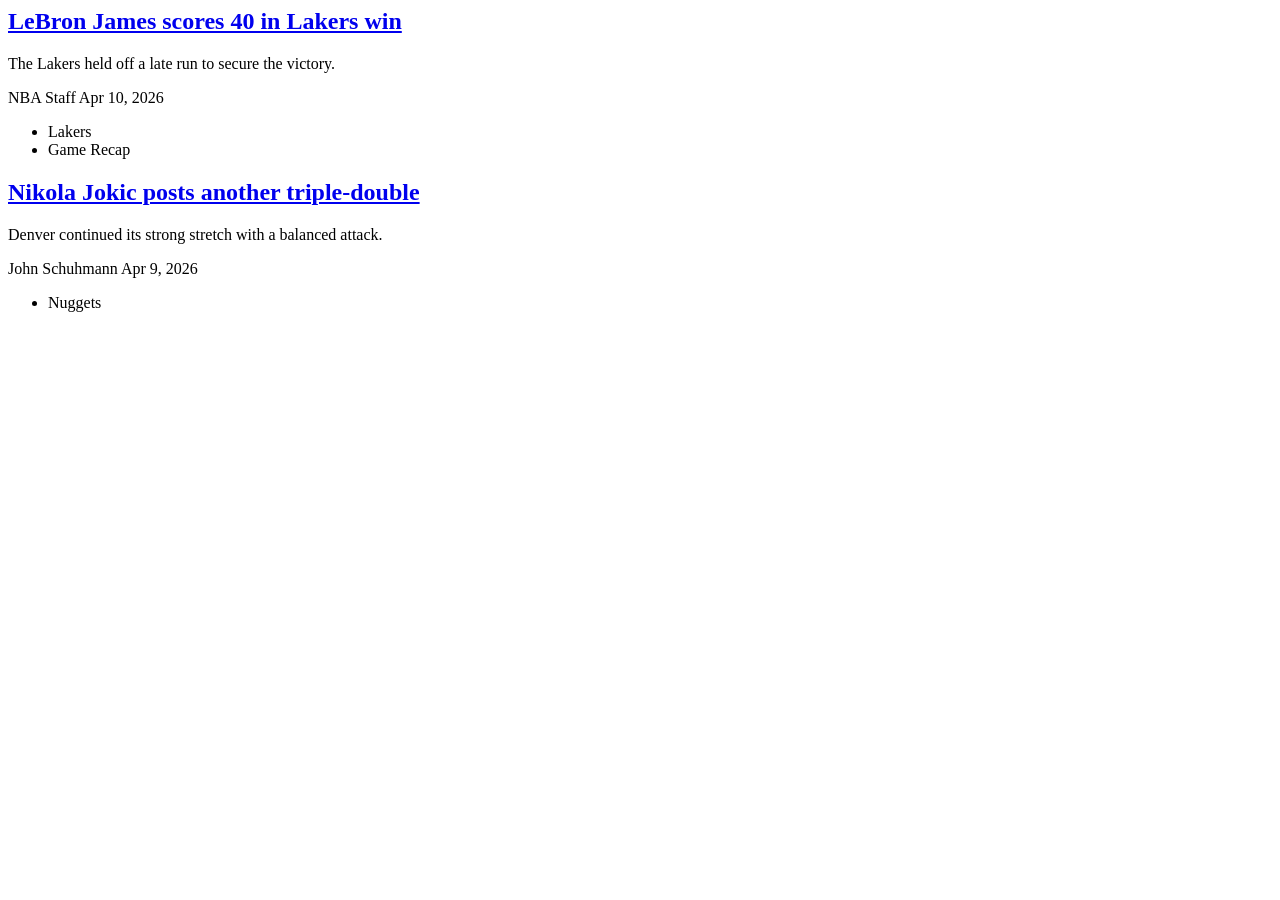
<file: tests/fixtures/nba_news_list.html>
<html>
  <body>
    <section class="news-list">
      <article class="nba-card">
        <a class="nba-card__link" href="/news/lebron-james-scores-40">
          <h2 class="nba-card__title">LeBron James scores 40 in Lakers win</h2>
        </a>
        <p class="nba-card__summary">The Lakers held off a late run to secure the victory.</p>
        <span class="nba-card__author">NBA Staff</span>
        <time datetime="2026-04-10T12:00:00+00:00">Apr 10, 2026</time>
        <ul class="nba-card__tags">
          <li class="nba-card__tag">Lakers</li>
          <li class="nba-card__tag">Game Recap</li>
        </ul>
      </article>
      <article class="nba-card">
        <a class="nba-card__link" href="https://www.nba.com/news/nikola-jokic-triple-double">
          <h2 class="nba-card__title">Nikola Jokic posts another triple-double</h2>
        </a>
        <p class="nba-card__summary">Denver continued its strong stretch with a balanced attack.</p>
        <span class="nba-card__author">John Schuhmann</span>
        <time datetime="2026-04-09T08:30:00+00:00">Apr 9, 2026</time>
        <ul class="nba-card__tags">
          <li class="nba-card__tag">Nuggets</li>
        </ul>
      </article>
    </section>
  </body>
</html>
</file>
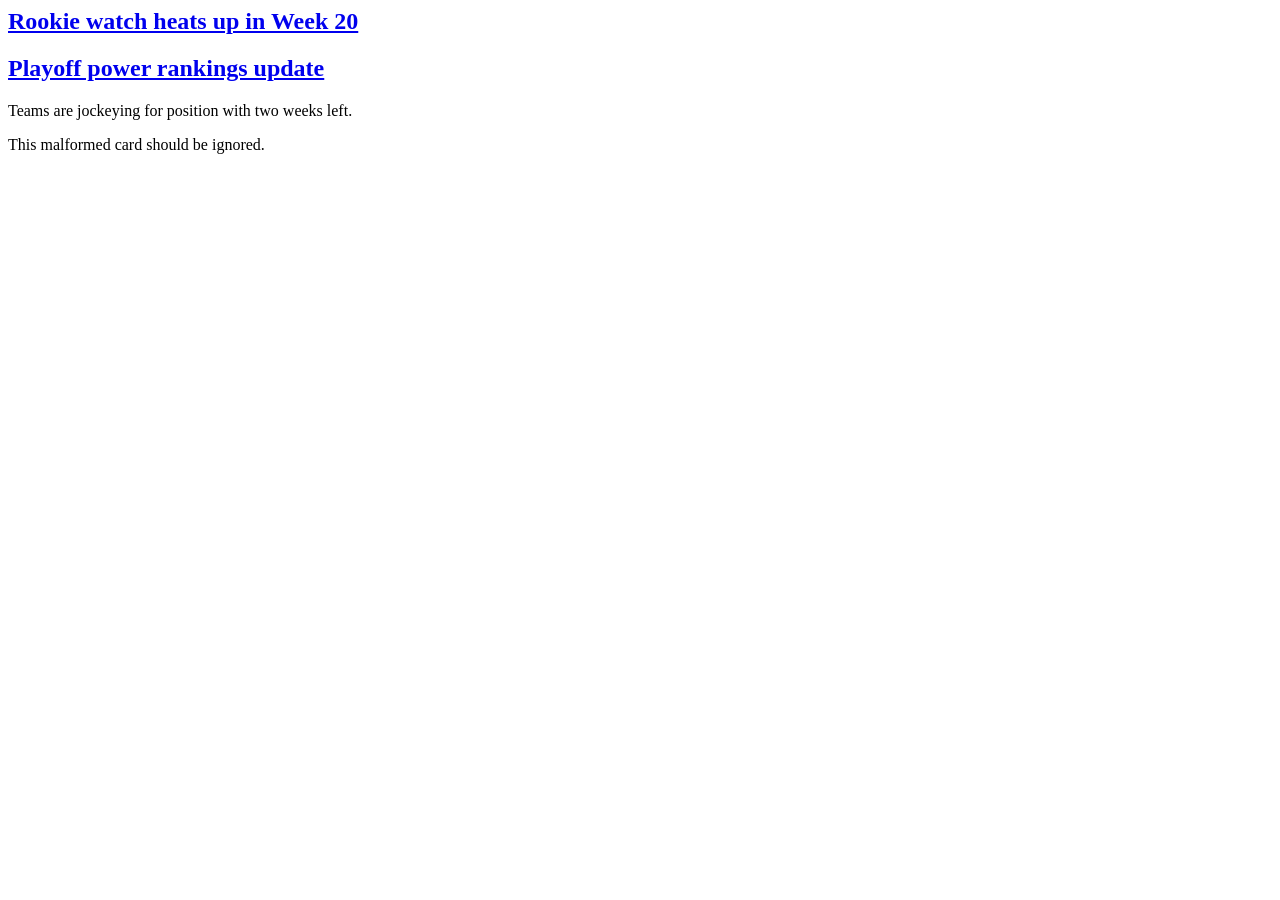
<file: tests/fixtures/nba_news_missing_fields.html>
<html>
  <body>
    <section class="news-list">
      <article class="nba-card">
        <a class="nba-card__link" href="/news/rookie-watch-week-20">
          <h2 class="nba-card__title">Rookie watch heats up in Week 20</h2>
        </a>
      </article>
      <article class="nba-card">
        <a class="nba-card__link" href="/news/playoff-power-rankings">
          <h2 class="nba-card__title">Playoff power rankings update</h2>
        </a>
        <p class="nba-card__summary">Teams are jockeying for position with two weeks left.</p>
      </article>
      <article class="nba-card">
        <p class="nba-card__summary">This malformed card should be ignored.</p>
      </article>
    </section>
  </body>
</html>
</file>
